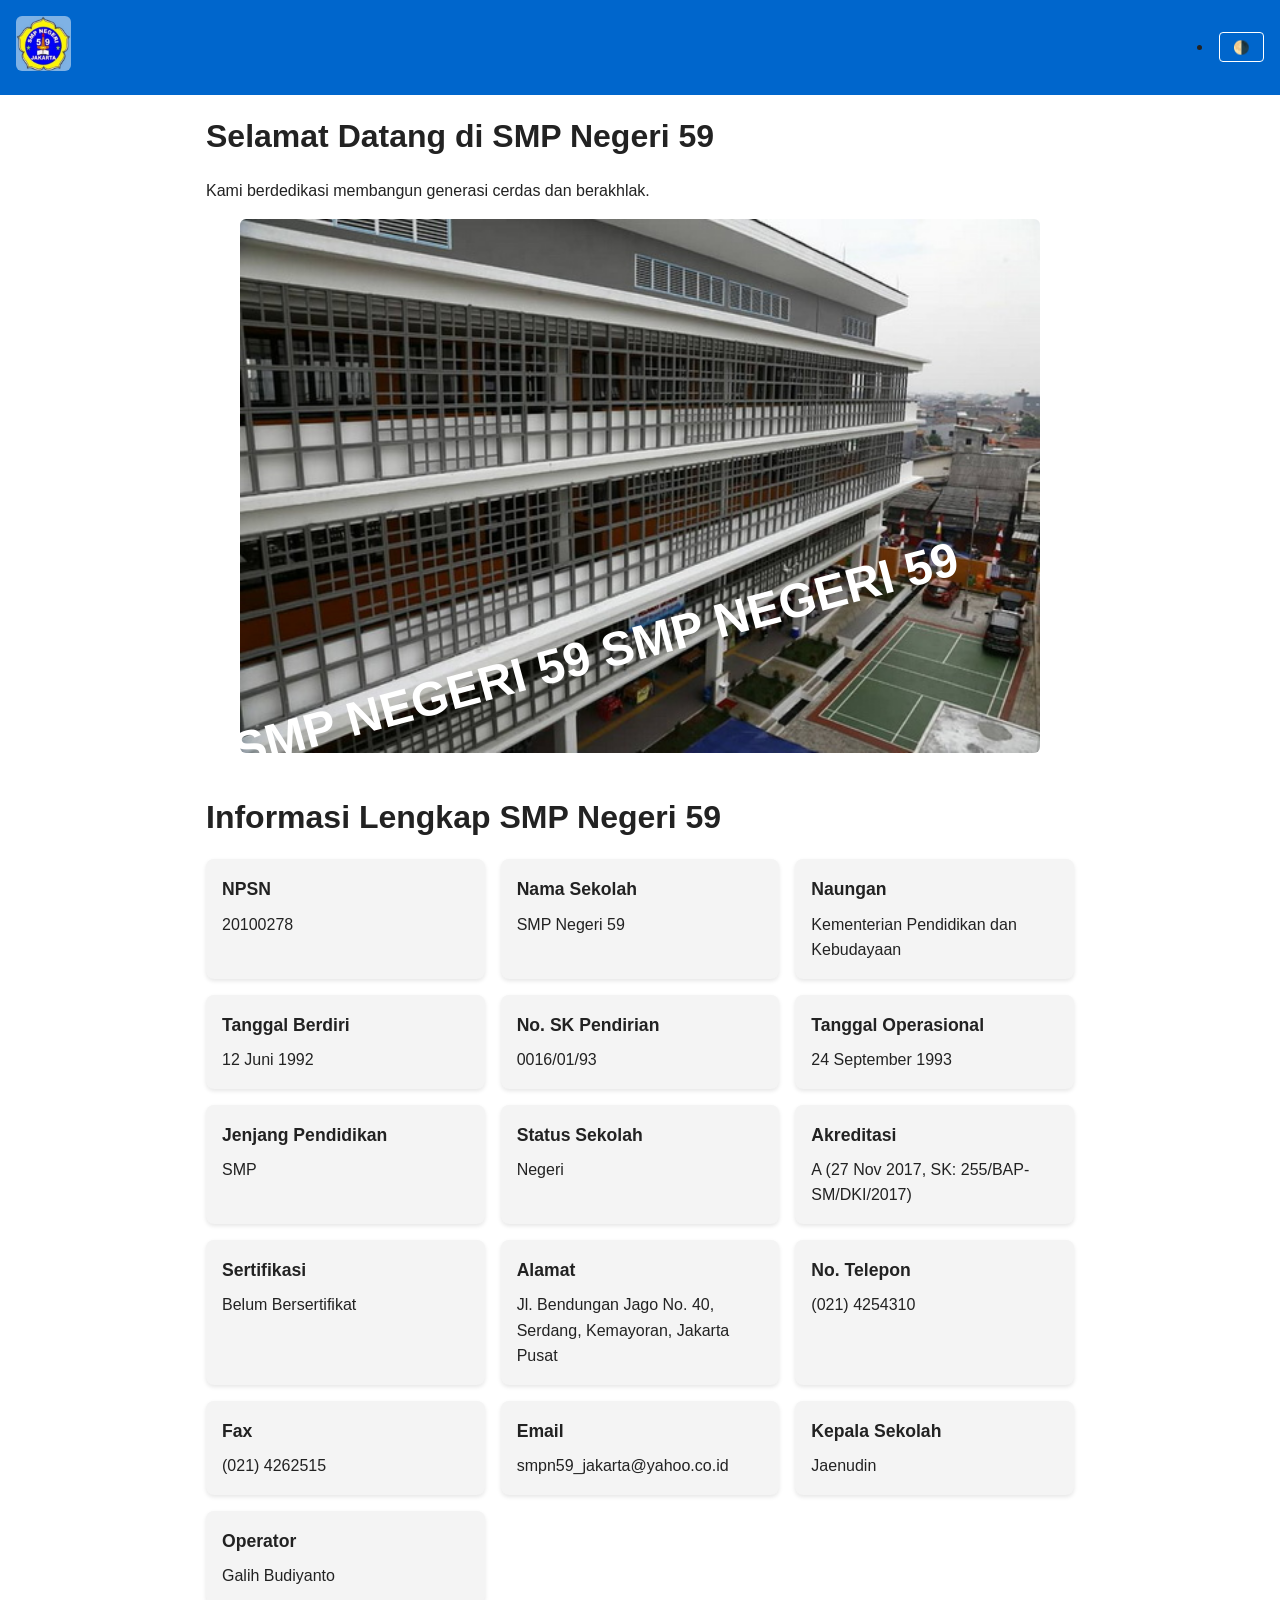
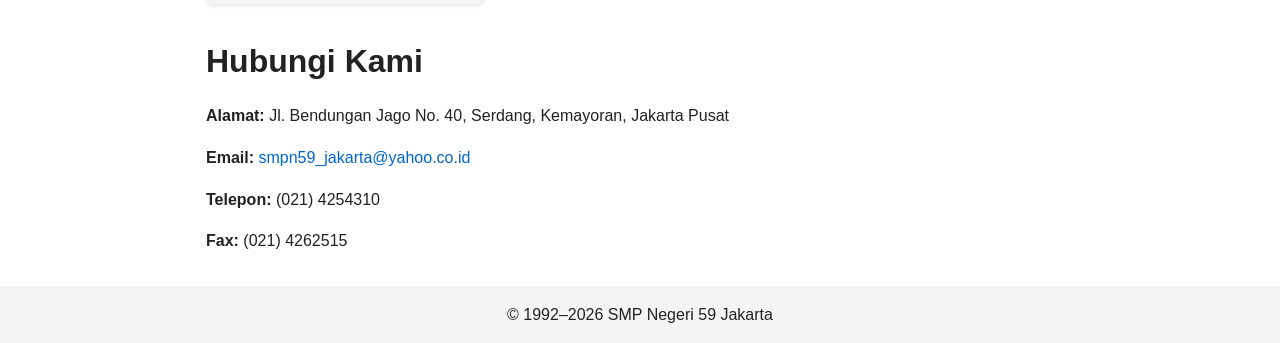
<file: index.html>
<!DOCTYPE html>
<html lang="id">
<head>
  <meta charset="UTF-8" />
  <meta name="viewport" content="width=device-width, initial-scale=1.0"/>
  <title>Beranda – SMPN 59</title>
  <link rel="stylesheet" href="assets/css/style.css" />
  <style>
    /* Responsive Grid for Info Cards */
    .grid-info {
      display: grid;
      grid-template-columns: repeat(auto-fit, minmax(220px, 1fr));
      gap: var(--spacer);
      margin-top: var(--spacer);
    }
    .info-card {
      background-color: var(--clr-light);
      padding: var(--spacer);
      border-radius: 8px;
      box-shadow: 0 2px 4px rgba(0,0,0,0.1);
      overflow: hidden;
      transition: background-color 0.3s;
    }
    /* Dark-mode card background */
    body.dark .info-card {
      background-color: #333;
    }
    /* Text uses CSS variable so it flips automatically */
    .info-card h3,
    .info-card p,
    main h1,
    footer p {
      color: var(--clr-text);
      margin: 0;
      word-wrap: break-word;
    }
    .info-card h3 {
      font-size: 1.1rem;
      margin-bottom: 0.5rem;
    }
    .info-card p {
      font-size: 1rem;
    }
  </style>
</head>
<body>
  <!-- Inlined Header with Logo -->
  <nav class="site-nav">
    <a href="index.html" class="logo">
      <img src="assets/logo/Logo.png" alt="SMPN 59 Logo" style="max-width:100%; height: 55px; width: 55px; border-radius:6px;">
    </a>
    <div class="nav-toggle" id="navToggle">
      <span></span>
      <span></span>
      <span></span>
      <li><button id="theme-toggle" class="btn-ghost">🌗</button>
    </div>
  </nav>

  <!-- Main Content -->
  <main class="container">
    <h1>Selamat Datang di SMP Negeri 59</h1>
    <p>Kami berdedikasi membangun generasi cerdas dan berakhlak.</p>
    <div class="hero-diagonal">
        <!-- Lane 1: behind the image -->
        <div class="marquee-lane lane-back" aria-hidden="true">
          <div class="marquee-content"></div>
        </div>
      
        <!-- Center: your hero image -->
        <img src="assets/image/image.png"
             alt="SMPN 59" class="hero-image">
      
        <!-- Lane 2: through the image -->
        <div class="marquee-lane lane-middle" aria-hidden="true">
          <div class="marquee-content"></div>
        </div>
      
        <!-- Lane 3: in front of the image -->
        <div class="marquee-lane lane-front" aria-hidden="true">
          <div class="marquee-content"></div>
        </div>
      </div>
      
  
  </main>

  <main class="container">
    <h1>Informasi Lengkap SMP Negeri 59</h1>
    <div class="grid-info">
      <div class="info-card"><h3>NPSN</h3><p>20100278</p></div>
      <div class="info-card"><h3>Nama Sekolah</h3><p>SMP Negeri 59</p></div>
      <div class="info-card"><h3>Naungan</h3><p>Kementerian Pendidikan dan Kebudayaan</p></div>
      <div class="info-card"><h3>Tanggal Berdiri</h3><p>12 Juni 1992</p></div>
      <div class="info-card"><h3>No. SK Pendirian</h3><p>0016/01/93</p></div>
      <div class="info-card"><h3>Tanggal Operasional</h3><p>24 September 1993</p></div>
      <div class="info-card"><h3>Jenjang Pendidikan</h3><p>SMP</p></div>
      <div class="info-card"><h3>Status Sekolah</h3><p>Negeri</p></div>
      <div class="info-card"><h3>Akreditasi</h3><p>A (27 Nov 2017, SK: 255/BAP-SM/DKI/2017)</p></div>
      <div class="info-card"><h3>Sertifikasi</h3><p>Belum Bersertifikat</p></div>
      <div class="info-card"><h3>Alamat</h3><p>Jl. Bendungan Jago No. 40, Serdang, Kemayoran, Jakarta Pusat</p></div>
      <div class="info-card"><h3>No. Telepon</h3><p>(021) 4254310</p></div>
      <div class="info-card"><h3>Fax</h3><p>(021) 4262515</p></div>
      <div class="info-card"><h3>Email</h3><p>smpn59_jakarta@yahoo.co.id</p></div>
      <div class="info-card"><h3>Kepala Sekolah</h3><p>Jaenudin</p></div>
      <div class="info-card"><h3>Operator</h3><p>Galih Budiyanto</p></div>
    </div>
  </main>

  <main class="container">
    <h1>Hubungi Kami</h1>
    <ul class="contact-list">
      <li><strong>Alamat:</strong> Jl. Bendungan Jago No. 40, Serdang, Kemayoran, Jakarta Pusat</li>
      <li><strong>Email:</strong> <a href="mailto:smpn59_jakarta@yahoo.co.id">smpn59_jakarta@yahoo.co.id</a></li>
      <li><strong>Telepon:</strong> (021) 4254310</li>
      <li><strong>Fax:</strong> (021) 4262515</li>
    </ul>
  </main>


  <!-- Inlined Footer -->
  <footer class="site-footer">
    <p>&copy; 1992–<span id="year"></span> SMP Negeri 59 Jakarta</p>
  </footer>

  <!-- JS -->
  <script src="assets/js/main.js"></script>
</body>
</html>
</file>
<file: assets/css/style.css>
/* —————— Variables —————— */
:root {
    /* Colors */
    --clr-bg: #fff;
    --clr-text: #222;
    --clr-accent: #0066cc;
    --clr-light: #f4f4f4;
  
    /* Spacing */
    --spacer: 1rem;
  
    /* Typography */
    --font-sans: 'Segoe UI', sans-serif;
    --font-mono: 'Courier New', monospace;
  }
  body.dark {
    --clr-bg: #1e1e1e;
    --clr-text: #e0e0e0;
    --clr-accent: #3399ff;
    --clr-light: #2a2a2a;
  }
  
  /* —————— Global —————— */
  *, *::before, *::after { box-sizing: border-box; }
  body {
    margin: 0;
    font-family: var(--font-sans);
    background: var(--clr-bg);
    color: var(--clr-text);
    line-height: 1.6;
    transition: background 0.3s, color 0.3s;
  }
  a { color: var(--clr-accent); text-decoration: none; }
  .container {
    max-width: 900px;
    padding: var(--spacer);
    margin: 0 auto;
  }
  
  /* —————— Header & Nav —————— */
  .site-nav {
    display: flex;
    align-items: center;
    justify-content: space-between;
    background: var(--clr-accent);
    padding: var(--spacer);
  }
  .site-nav .logo { font-weight: bold; color: #fff; }
  .nav-links {
    list-style: none;
    display: flex;
    gap: var(--spacer);
    margin: 0; padding: 0;
  }
  .nav-links a {
    color: #fff; padding: 0.5rem 1rem; border-radius: 4px;
    transition: background 0.2s;
  }
  .nav-links a:hover { background: var(--clr-light); }
  
  /* —————— Buttons —————— */
  .btn-ghost {
    background: none;
    border: 1px solid #fff;
    color: #fff;
    padding: 0.4rem 0.8rem;
    border-radius: 4px;
    cursor: pointer;
  }
  
  /* —————— Footer —————— */
  .site-footer {
    text-align: center;
    padding: var(--spacer);
    background: var(--clr-light);
  }
  
  /* —————— Utility Classes —————— */
  .mt-2 { margin-top: calc(var(--spacer) * 2); }
  .mb-1 { margin-bottom: calc(var(--spacer) * 1); }
  .text-center { text-align: center; }
  
  /* —————— Responsive —————— */
  @media (max-width: 600px) {
    .site-nav {
      flex-direction: column;
      gap: var(--spacer);
    }
  }
  
  /* —————— Info Cards —————— */
  .grid-info {
    display: grid;
    grid-template-columns: repeat(auto-fit, minmax(200px, 1fr));
    gap: var(--spacer);
  }
  .info-card {
    background: var(--clr-light);
    padding: var(--spacer);
    border-radius: 6px;
    transition: background 0.3s;
  }
  body.dark .info-card { background: #333; }
  
  /* —————— Contact List —————— */
  .contact-list {
    list-style: none;
    padding: 0;
  }
  .contact-list li {
    margin-bottom: var(--spacer);
  }
  
  /* —————— Class Structure —————— */
  .class-structure {
    margin: calc(var(--spacer) * 2) 0;
  }
  .class-structure h2 {
    color: var(--clr-text);
    margin-bottom: var(--spacer);
    text-align: center;
  }
  .grid-cards {
    display: grid;
    grid-template-columns: repeat(auto-fit, minmax(180px, 1fr));
    gap: var(--spacer);
  }
  .class-card {
    background: var(--clr-light);
    padding: var(--spacer);
    border-radius: 8px;
    border-top: 4px solid var(--clr-accent);
    box-shadow: 0 4px 8px rgba(0,0,0,0.05);
    transition: transform 0.2s, box-shadow 0.2s;
  }
  body.dark .class-card { background: #2a2a2a; }
  .class-card:hover {
    transform: translateY(-4px);
    box-shadow: 0 6px 12px rgba(0,0,0,0.1);
  }
  .class-card h3 {
    margin: 0 0 0.5rem;
    font-size: 1.1rem;
    color: var(--clr-text);
  }
  .class-card p {
    margin: 0;
    color: var(--clr-text);
    line-height: 1.4;
  }
  
 /* Container & Stacking Context */
.hero-diagonal {
    position: relative;
    overflow: hidden;
    width: 100%;
    max-width: 800px;
    margin: auto;
  }
  
  /* Each lane is one-third tall, rotated diagonally */
  .marquee-lane {
    position: absolute;                         /* enable z-index :contentReference[oaicite:1]{index=1} */
    left: -50%;                                  
    width: 200%;                               
    height: 33.333%;                            /* split into thirds :contentReference[oaicite:2]{index=2} */
    display: flex;
    align-items: center;
    pointer-events: none;                       /* let clicks “pass through” :contentReference[oaicite:3]{index=3} */
    transform: rotate(-15deg);                  /* diagonal tilt :contentReference[oaicite:4]{index=4} */
    transform-origin: center;                   /* rotate around center :contentReference[oaicite:5]{index=5} */
  }
  
  /* Vertical offsets, opacity, stacking order */
  .lane-back   { top: 5%;    z-index: 1; opacity: 0.3; }  /* faint behind */
  .lane-middle { top: 33.333%; z-index: 2; opacity: 0.6; }
  .lane-front  { top: 61.666%; z-index: 4; opacity: 1; }
  
  /* Image layer */
  .hero-image {
    position: relative;
    z-index: 3;                                  /* sits between lanes :contentReference[oaicite:6]{index=6} */
    width: 100%;
    height: auto;
    border-radius: 6px;
  }
  
  /* Marquee text styling & animation */
  .marquee-content {
    --text: "SMP NEGERI 59";
    white-space: nowrap;                        /* single‐line marquee :contentReference[oaicite:7]{index=7} */
    color: white;                               /* white text */
    font-size: clamp(1.5rem, 5vw, 3rem);        /* responsive sizing :contentReference[oaicite:8]{index=8} */
    font-family: "Bebas Neue", sans-serif;
    font-weight: bold;
    text-transform: uppercase;
    animation: scroll-diagonal 12s linear infinite; /* infinite loop */
  }
  
  .marquee-content::before {
    content: var(--text) "   " var(--text) "   " var(--text); /* repeat 3× */
  }
  
  /* Keyframes: right → left */
  @keyframes scroll-diagonal {
    from { transform: translateX(100%); }
    to   { transform: translateX(-100%); }
  }
</file>
